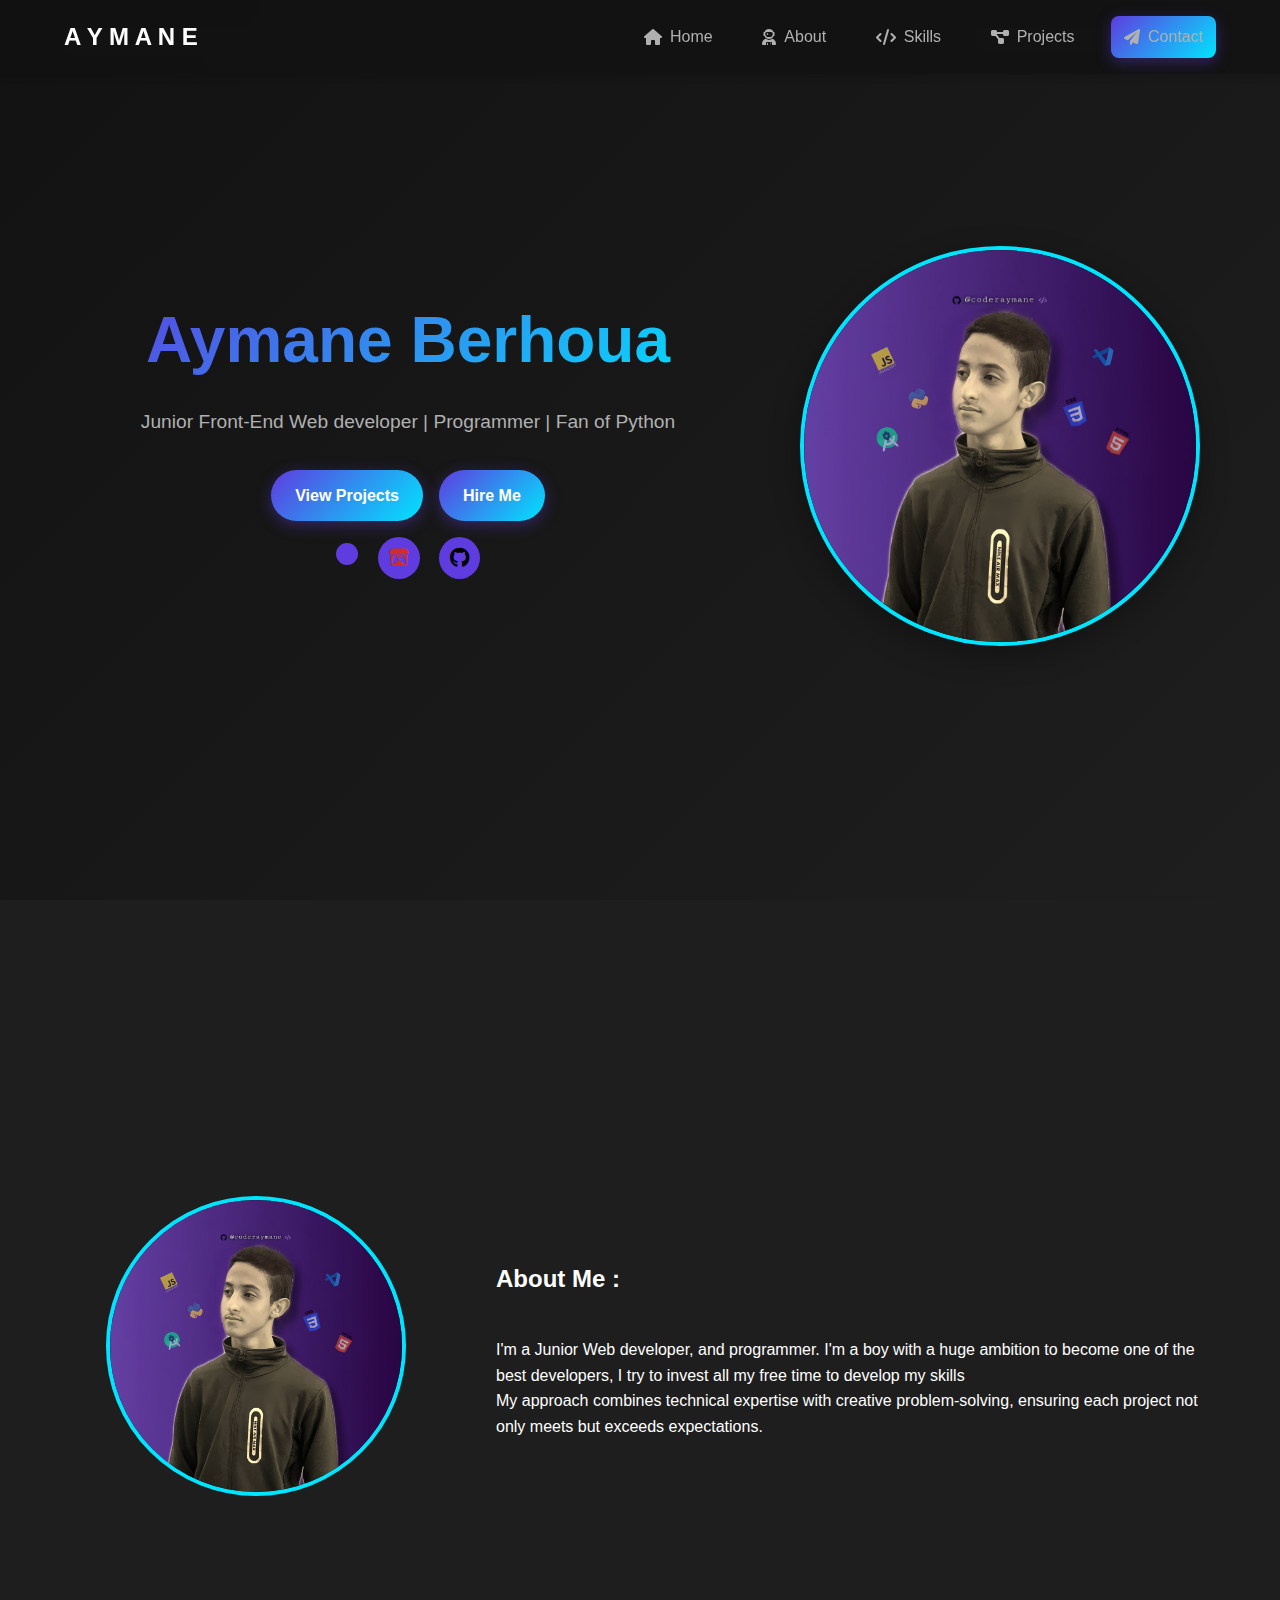
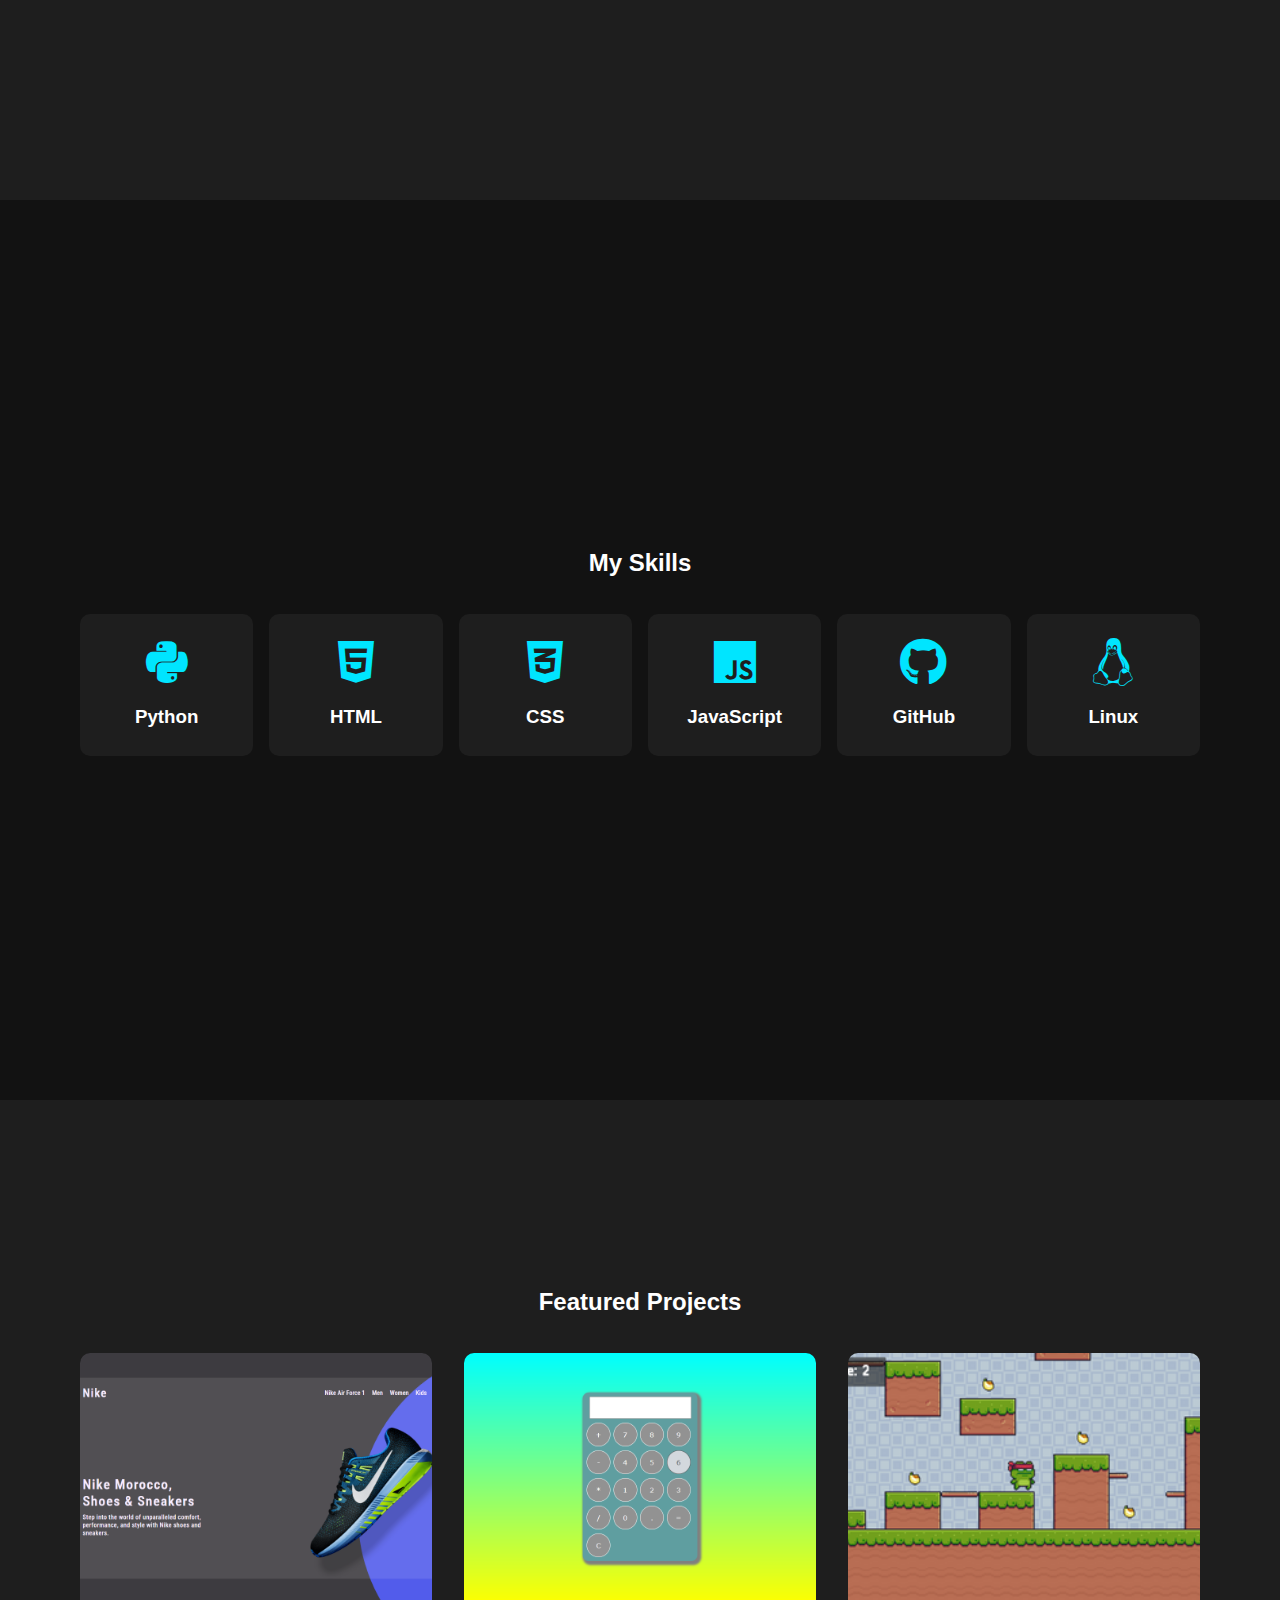
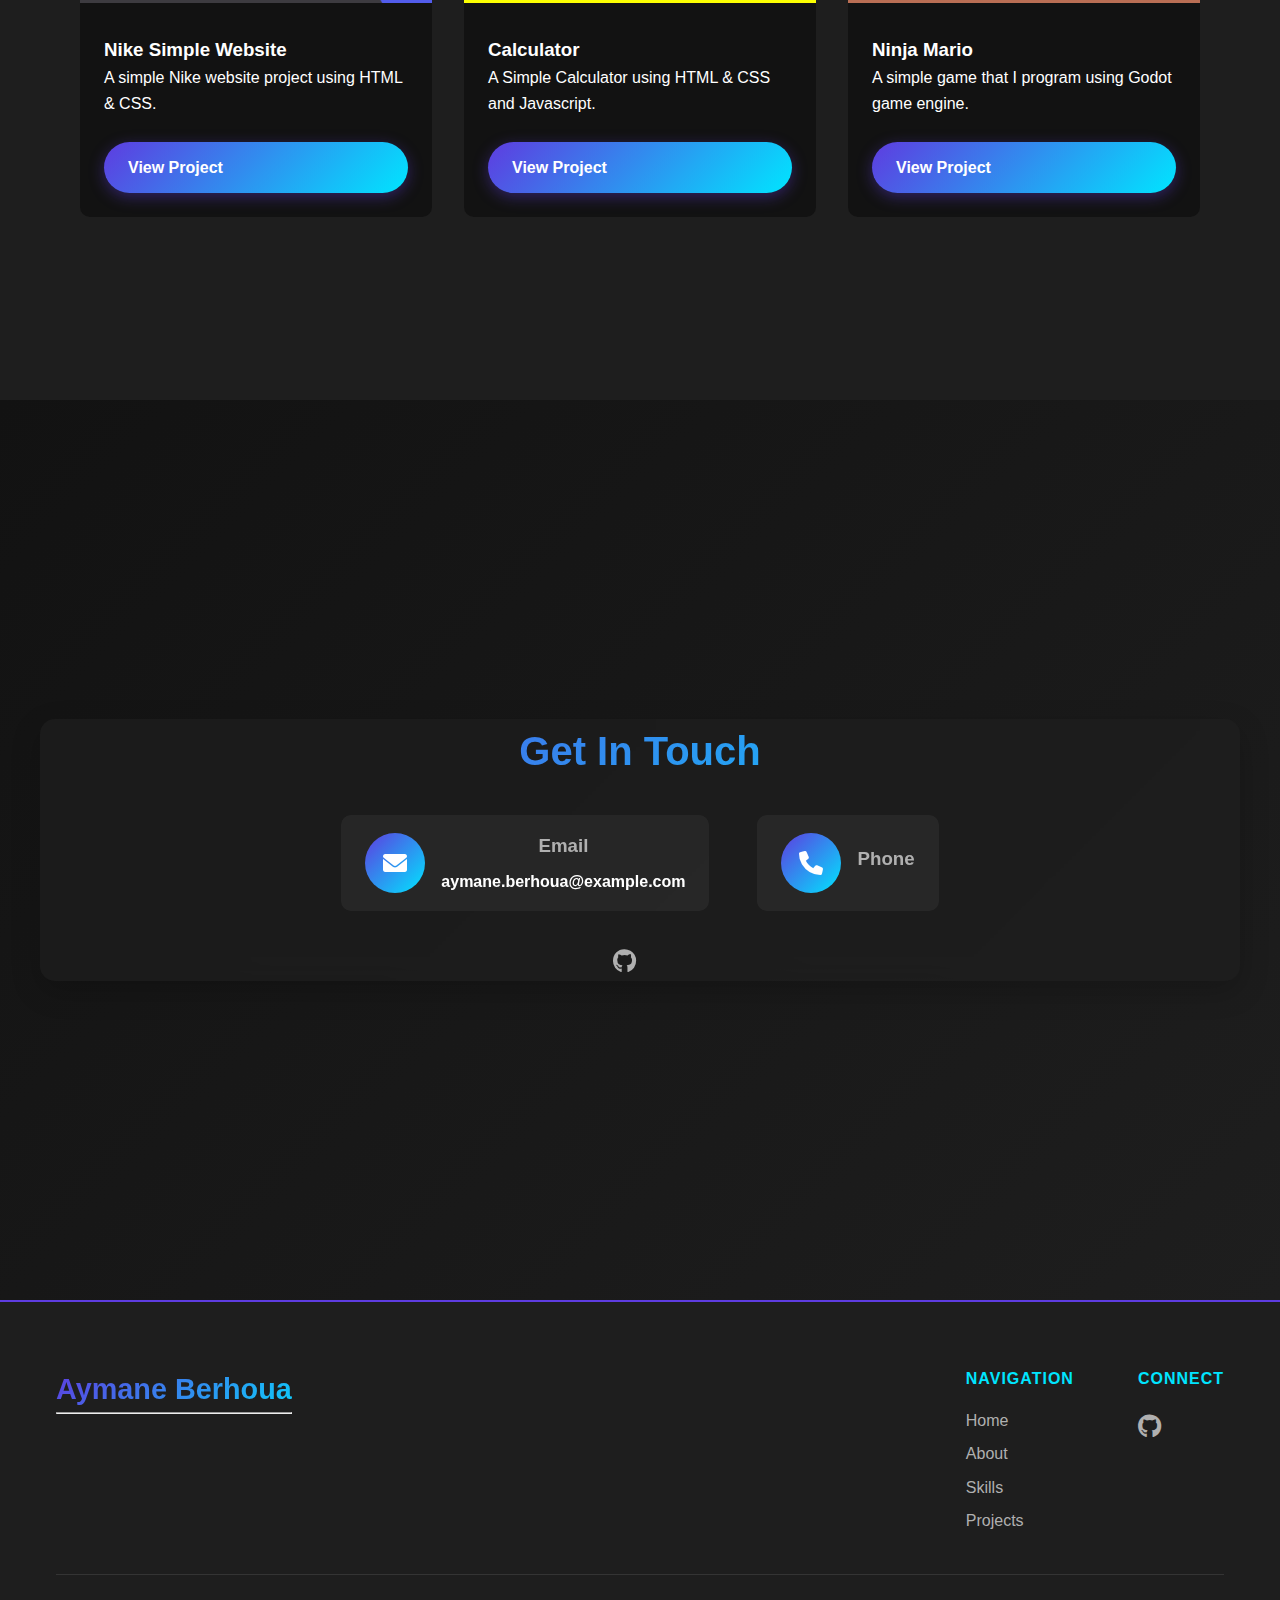
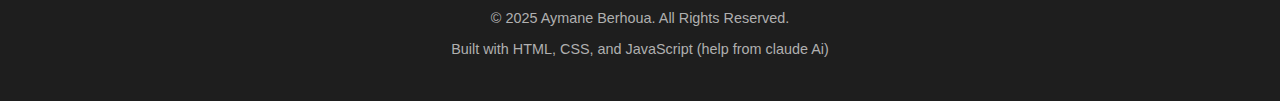
<file: index.html>
<!DOCTYPE html>
<html lang="en">
<head>
    <meta charset="UTF-8">
    <meta name="viewport" content="width=device-width, initial-scale=1.0">
    <title>Aymane Berhoua</title>
    <link rel="stylesheet" href="style.css">
    <link rel="icon" type="image/x-icon" href="images/favicon.png">
    <link rel="stylesheet" href="https://cdnjs.cloudflare.com/ajax/libs/font-awesome/6.5.1/css/all.min.css" integrity="sha512-DTOQO9RWCH3ppGqcWaEA1BIZOC6xxalwEsw9c2QQeAIftl+Vegovlnee1c9QX4TctnWMn13TZye+giMm8e2LwA==" crossorigin="anonymous" referrerpolicy="no-referrer" />
    <link href="https://cdnjs.cloudflare.com/ajax/libs/font-awesome/6.0.0-beta3/css/all.min.css" rel="stylesheet">
</head>
<body>
    <nav class="navbar">
        <a href="#" class="brand-link">A Y M A N E</a>
        
        <div class="menu-toggle">
            <span class="bar"></span>
            <span class="bar"></span>
            <span class="bar"></span>
        </div>

        <ul class="nav-links">
            <li><a href="#hero"><i class="fas fa-home"></i>Home</a></li>
            <li><a href="#about"><i class="fas fa-user-astronaut"></i>About</a></li>
            <li><a href="#skills"><i class="fas fa-code"></i>Skills</a></li>
            <li><a href="#projects"><i class="fas fa-project-diagram"></i>Projects</a></li>
            <li><a href="#contact" class="cta-button"><i class="fas fa-paper-plane"></i>Contact</a></li>
        </ul>
    </nav>

     <!-- Hero Section -->
     <section id="hero">
        <div class="container hero-content">
            <div class="hero-text-photo">
                <div class="hero-text">
                    <h1>Aymane Berhoua</h1>
                    <p>Junior Front-End Web developer | Programmer | Fan of Python</p>
                    <div class="hero-ctas">
                        <a href="#projects" class="cta-button">View Projects</a>
                        <a href="#contact" class="cta-button">Hire Me</a>
                    </div>
                    <div class="socials">
                        <a style="margin-left: 15px;" href="https://www.instagram.com//" target="_blank"><i class="fa-brands fa-square-instagram" style="color: #df9311;"></i></a>
                        <a href="https://algoranux.itch.io" target="_blank"><i class="fa-brands fa-itch-io" style="color: #cd2d2d;"></i></a>
                        <a href="https://github.com/algoranux" target="_blank"><i class="fa-brands fa-github" style="color: #000000;"></i></a>
                    </div>
                </div>
                <div class="hero-photo">
                    <img src="images/MyProfile.jpg" alt="Aymane">
                </div>
            </div>
        </div>
    </section>

    <!-- About Section -->
    <section id="about">
        <div class="container about-content">
            <div class="about-image">
                <img src="images/MyProfile.jpg" alt="Aymane">
            </div>
            <div class="about-text">
                <h2>About Me :<br><br></h2>
                <p>I'm a Junior Web developer, and programmer.
I'm a boy with a  huge ambition to become one of the best developers, I try to invest all my free time to develop my skills</p>
                <p>My approach combines technical expertise with creative problem-solving, ensuring each project not only meets but exceeds expectations.</p>
            </div>
        </div>
    </section>

    <!-- Skills Section -->
    <section id="skills">
        <div class="container">
            <h2 style="text-align: center;">My Skills</h2>
            <div class="skills-grid">
                <div class="skill-item">
                    <i class="fab fa-python"></i>
                    <h3>Python</h3>
                </div>
                <div class="skill-item">
                    <i class="fab fa-html5"></i>
                    <h3>HTML</h3>
                </div>
                <div class="skill-item">
                    <i class="fab fa-css3-alt"></i>
                    <h3>CSS</h3>
                </div>
                <div class="skill-item">
                    <i class="fab fa-js"></i>
                    <h3>JavaScript</h3>
                </div>
                <div class="skill-item">
                    <i class="fab fa-github"></i>
                    <h3>GitHub</h3>
                </div>
                <div class="skill-item">
                    <i class="fab fa-linux"></i>
                    <h3>Linux</h3>
                </div>
            </div>
        </div>
    </section>

    <!-- Projects Section -->
    <section id="projects">
        <div class="container">
            <h2 style="text-align: center;">Featured Projects</h2>
            <div class="projects-grid">
                <div class="project-card">
                    <img src="images/Nike.png" alt="Project 1" class="project-image">
                    <div class="project-info">
                        <h3>Nike Simple Website</h3>
                        <p>A simple Nike website project using HTML & CSS.<br><br></p>
                        <a href="https://algoranux.github.io/Nike-Morocco-Aymane-Digital/" class="cta-button">View Project</a>
                    </div>
                </div>
                <div class="project-card">
                    <img src="images/Calculator.png" alt="Project 2" class="project-image">
                    <div class="project-info">
                        <h3>Calculator</h3>
                        <p>A Simple Calculator using HTML & CSS and Javascript.<br><br></p>
                        <a href="https://algoranux.github.io/Aymane-Calculator/" class="cta-button">View Project</a>
                    </div>
                </div>
                <div class="project-card">
                    <img src="images/Ninja_Mario.png" alt="Project 3" class="project-image">
                    <div class="project-info">
                        <h3>Ninja Mario</h3>
                        <p>A simple game that I program using Godot game engine.<br><br></p>
                        <a href="https://itch.io/embed/2548817" class="cta-button">View Project</a>
                    </div>
                </div>
            </div>
        </div>
    </section>

    <!-- Contact Section -->
    <section id="contact">
        <div class="container contact-container">
            <h2>Get In Touch</h2>
            <div class="contact-info">
                <div class="contact-method">
                    <div class="contact-icon">
                        <i class="fas fa-envelope"></i>
                    </div>
                    <div class="contact-details">
                        <h3>Email</h3>
                        <a href="mailto:aymaneberhoua@example.com">aymane.berhoua@example.com</a>
                    </div>
                </div>
                <div class="contact-method">
                    <div class="contact-icon">
                        <i class="fas fa-phone"></i>
                    </div>
                    <div class="contact-details">
                        <h3>Phone</h3>
                        <a href="tel:+"></a>
                    </div>
                </div>
            </div>
            <div class="social-links">
                <a href="https://github.com/algoranux" class="social-icon"><i class="fab fa-github"></i></a>
                <a href="https://www.threads.net/@" class="social-icon"><i class="fab fa-threads"></i></a>
            </div>
        </div>
    </section>
    <footer class="site-footer">
        <div class="container">
            <div class="footer-content">
                <div class="footer-logo">
                    <h3>Aymane Berhoua <hr><br></h3>
                </div>
                <div class="footer-links">
                    <div class="footer-section">
                        <h4>Navigation</h4>
                        <ul>
                            <li><a href="#hero">Home</a></li>
                            <li><a href="#about">About</a></li>
                            <li><a href="#skills">Skills</a></li>
                            <li><a href="#projects">Projects</a></li>
                        </ul>
                    </div>
                    <div class="footer-section">
                        <h4>Connect</h4>
                        <div class="social-icons">
                            <a href="https://github.com/algoranux" class="social-icon"><i class="fab fa-github"></i></a>
                            <a href="https://www.threads.net/" class="social-icon"><i class="fab fa-threads"></i></a>
                        </div>
                    </div>
                </div>
            </div>
            <div class="footer-bottom">
                <p>&copy; 2025 Aymane Berhoua. All Rights Reserved.</p>
                <p>Built with HTML, CSS, and JavaScript (help from claude Ai)</p>
            </div>
        </div>
    </footer>
    <script src="script.js"></script>
</body>
<script>
document.addEventListener('contextmenu', event=> event.preventDefault()); 
document.onkeydown = function(e) { 
if(event.keyCode == 123) { 
return false; 
} 
if(e.ctrlKey && e.shiftKey && e.keyCode == 'I'.charCodeAt(0)){ 
return false; 
} 
if(e.ctrlKey && e.shiftKey && e.keyCode == 'J'.charCodeAt(0)){ 
return false; 
} 
if(e.ctrlKey && e.keyCode == 'U'.charCodeAt(0)){ 
return false; 
} 
} 
</script>
</html>
</file>
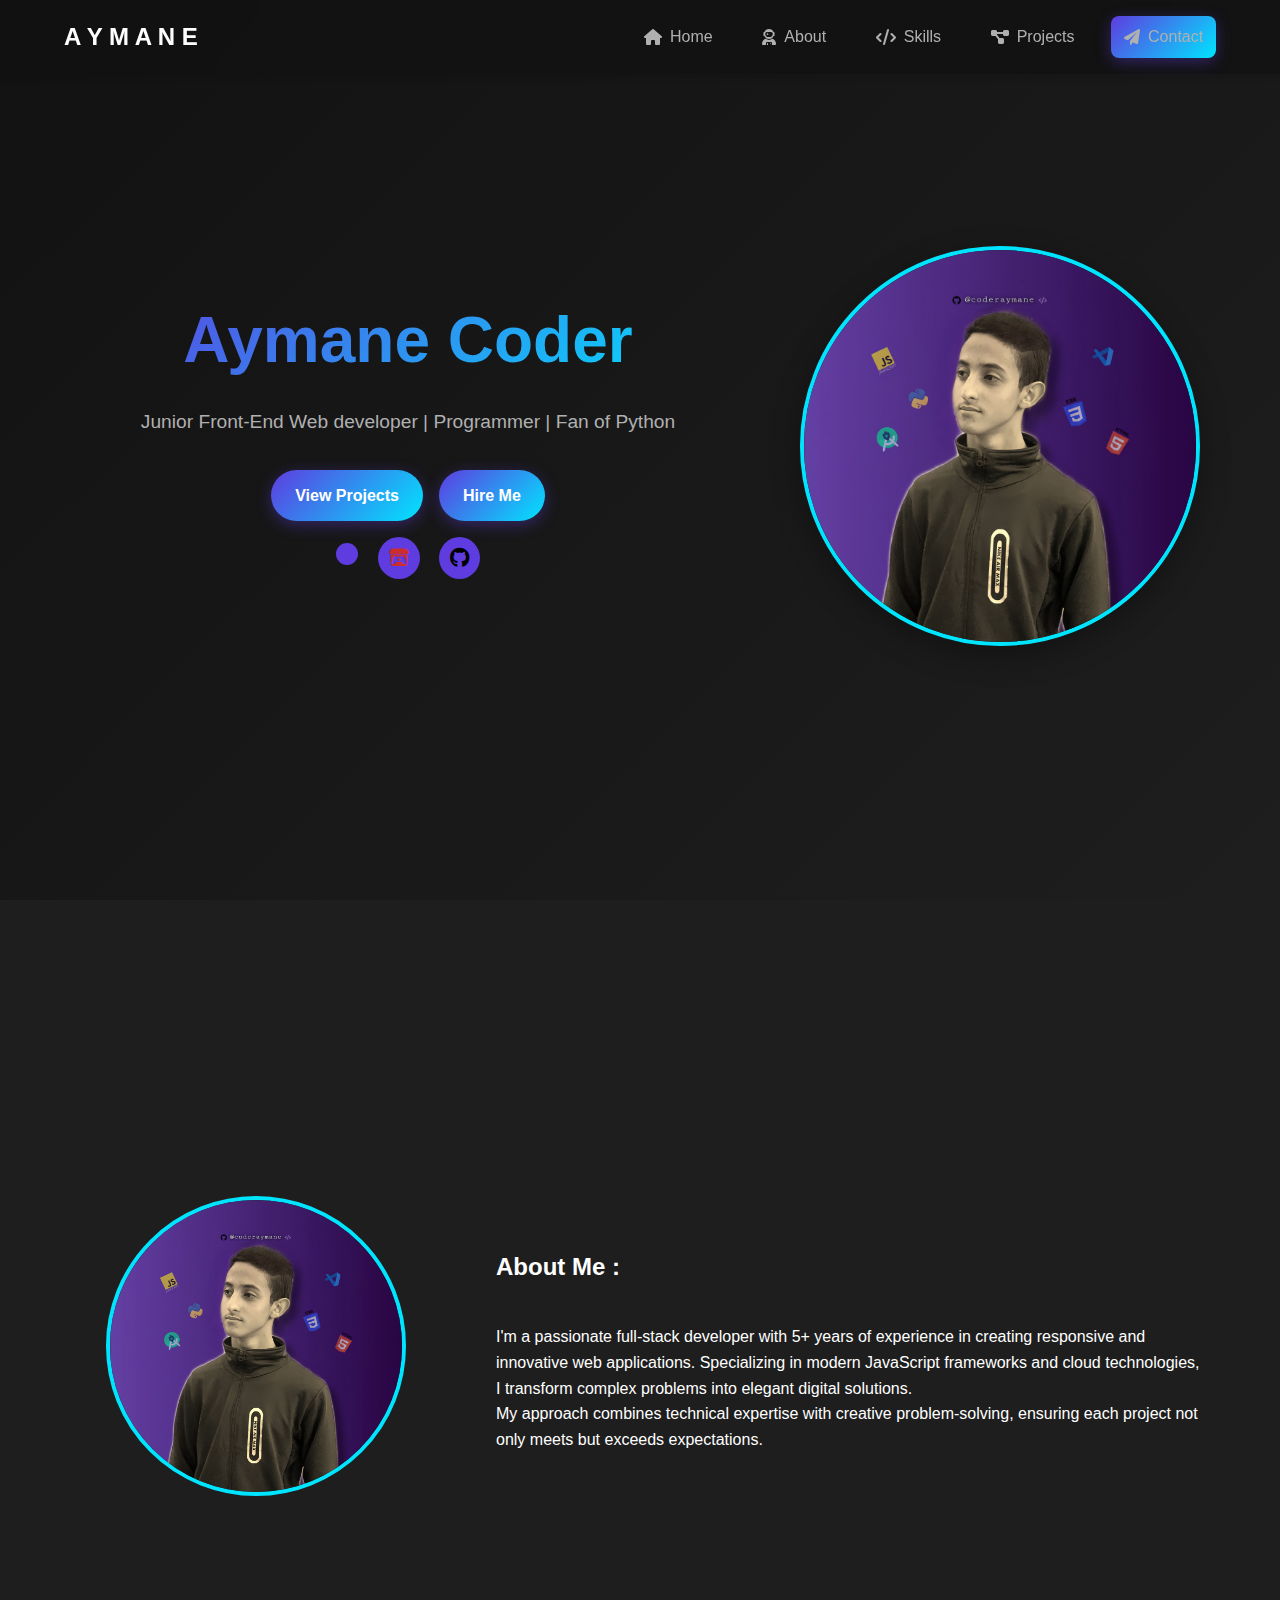
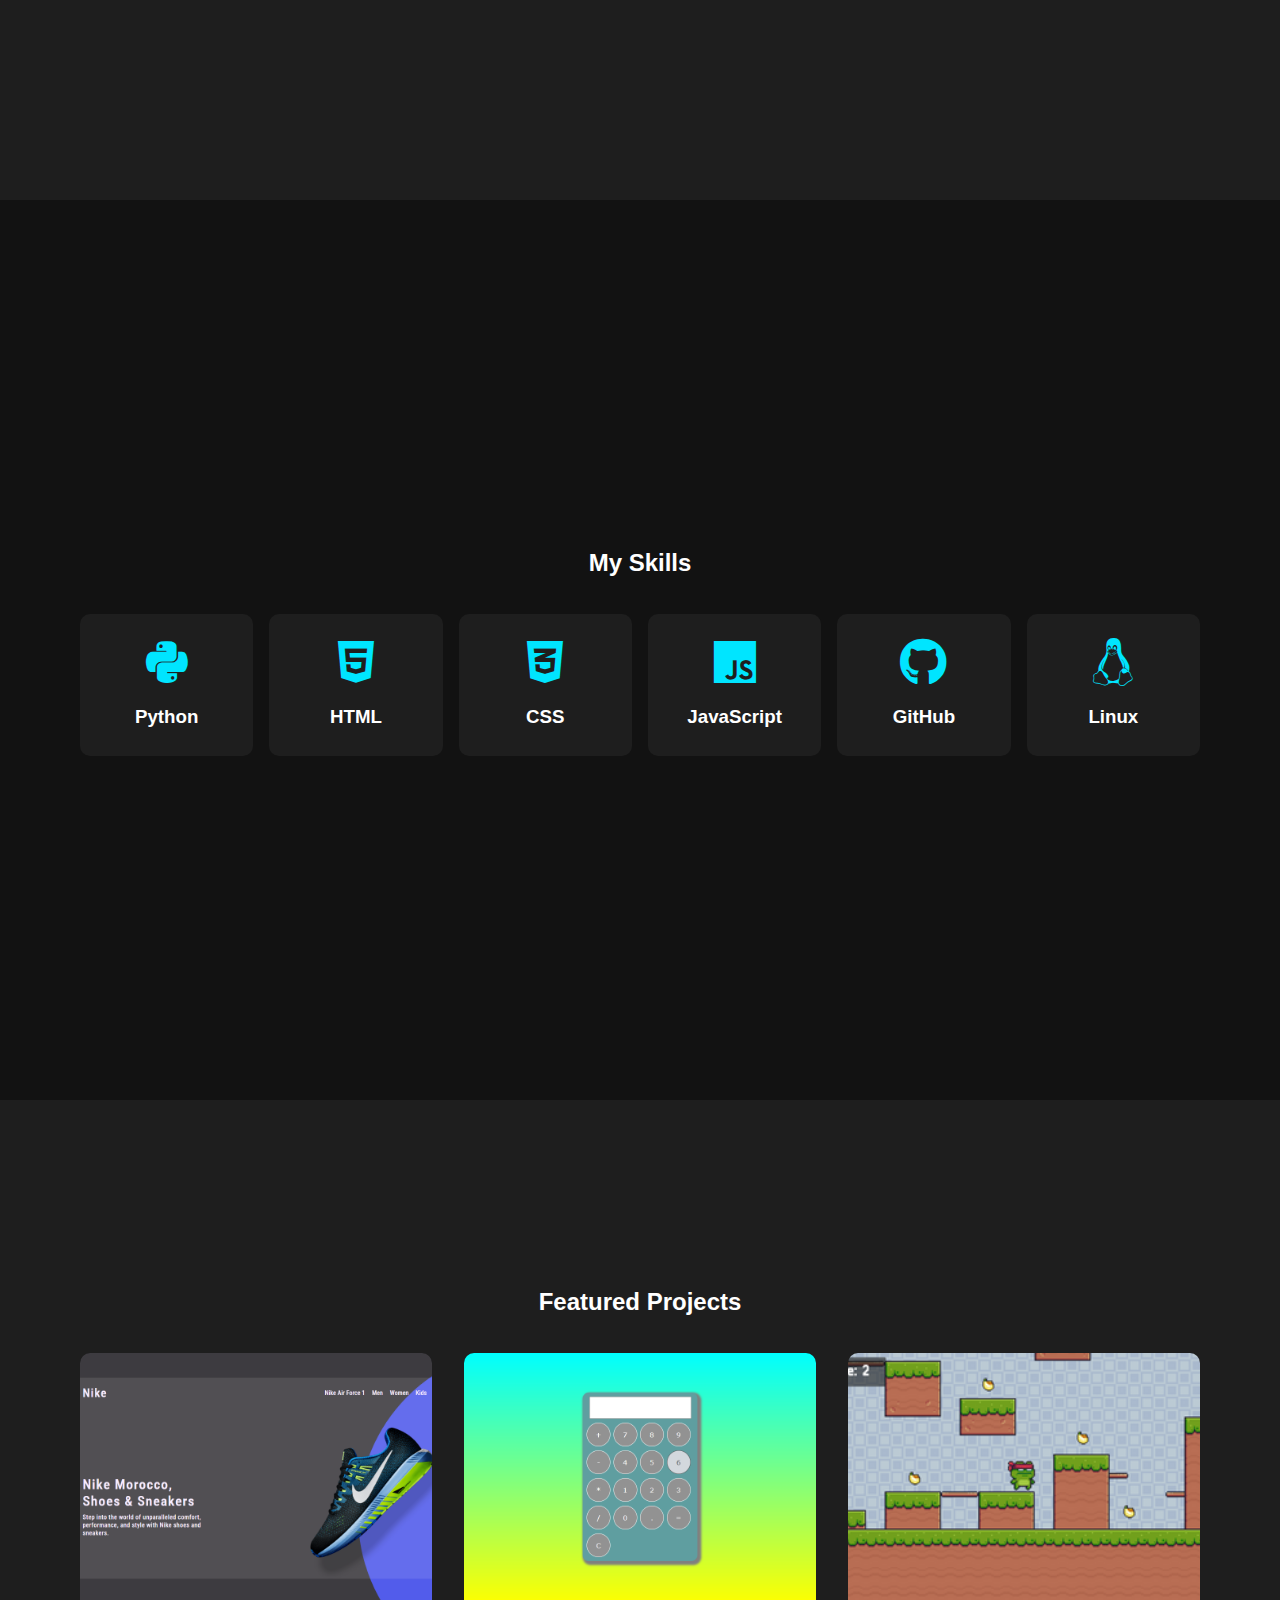
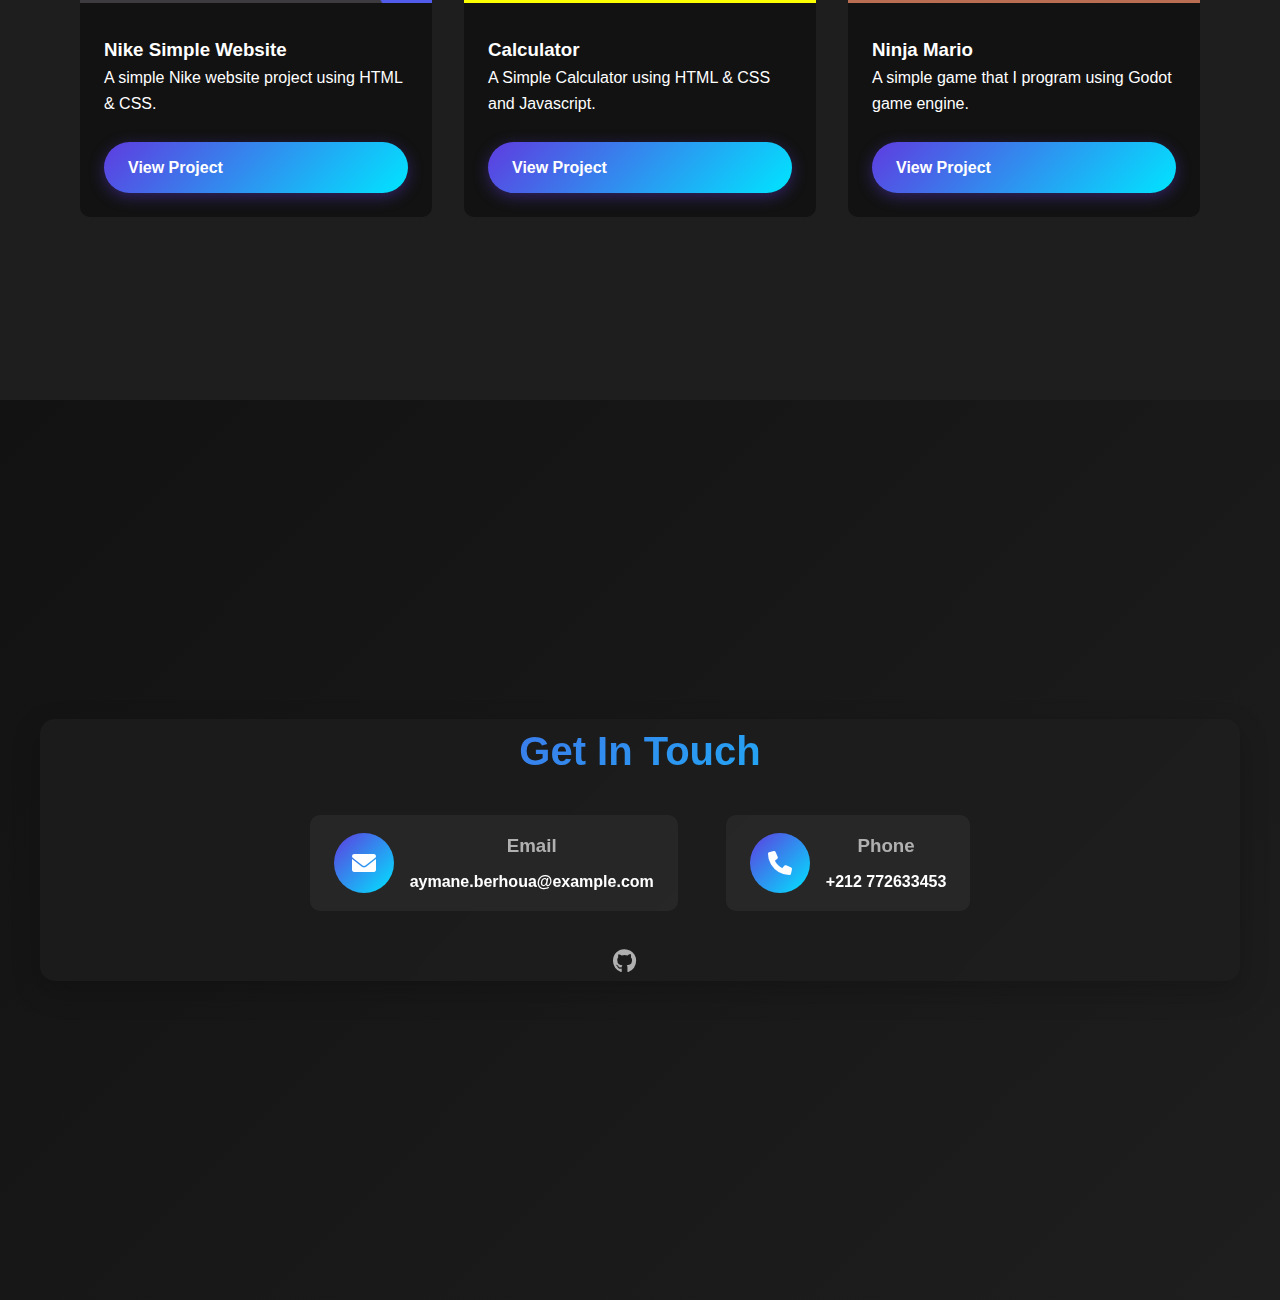
<file: Aymane Portfolio Website/Project 1/index.html>
<!DOCTYPE html>
<html lang="en">
<head>
    <meta charset="UTF-8">
    <meta name="viewport" content="width=device-width, initial-scale=1.0">
    <title>Aymane Coder</title>
    <link rel="stylesheet" href="style.css">
    <link rel="icon" type="image/x-icon" href="images/favicon.png">
    <link rel="stylesheet" href="https://cdnjs.cloudflare.com/ajax/libs/font-awesome/6.5.1/css/all.min.css" integrity="sha512-DTOQO9RWCH3ppGqcWaEA1BIZOC6xxalwEsw9c2QQeAIftl+Vegovlnee1c9QX4TctnWMn13TZye+giMm8e2LwA==" crossorigin="anonymous" referrerpolicy="no-referrer" />
    <link href="https://cdnjs.cloudflare.com/ajax/libs/font-awesome/6.0.0-beta3/css/all.min.css" rel="stylesheet">
</head>
<body>
    <nav class="navbar">
        <a href="#" class="brand-link">A Y M A N E</a>
        
        <div class="menu-toggle">
            <span class="bar"></span>
            <span class="bar"></span>
            <span class="bar"></span>
        </div>

        <ul class="nav-links">
            <li><a href="#hero"><i class="fas fa-home"></i>Home</a></li>
            <li><a href="#about"><i class="fas fa-user-astronaut"></i>About</a></li>
            <li><a href="#skills"><i class="fas fa-code"></i>Skills</a></li>
            <li><a href="#projects"><i class="fas fa-project-diagram"></i>Projects</a></li>
            <li><a href="#contact" class="cta-button"><i class="fas fa-paper-plane"></i>Contact</a></li>
        </ul>
    </nav>

     <!-- Hero Section -->
     <section id="hero">
        <div class="container hero-content">
            <div class="hero-text-photo">
                <div class="hero-text">
                    <h1>Aymane Coder</h1>
                    <p>Junior Front-End Web developer | Programmer | Fan of Python</p>
                    <div class="hero-ctas">
                        <a href="#projects" class="cta-button">View Projects</a>
                        <a href="#contact" class="cta-button">Hire Me</a>
                    </div>
                    <div class="socials">
                        <a style="margin-left: 15px;" href="https://www.instagram.com/aymane.coder/" target="_blank"><i class="fa-brands fa-square-instagram" style="color: #df9311;"></i></a>
                        <a href="https://aymanedevops.itch.io/" target="_blank"><i class="fa-brands fa-itch-io" style="color: #cd2d2d;"></i></a>
                        <a href="https://github.com/coderaymane" target="_blank"><i class="fa-brands fa-github" style="color: #000000;"></i></a>
                    </div>
                </div>
                <div class="hero-photo">
                    <img src="images/MyProfile.jpg" alt="Alex Morgan Developer Photo">
                </div>
            </div>
        </div>
    </section>

    <!-- About Section -->
    <section id="about">
        <div class="container about-content">
            <div class="about-image">
                <img src="images/MyProfile.jpg" alt="Alex Morgan">
            </div>
            <div class="about-text">
                <h2>About Me :<br><br></h2>
                <p>I'm a passionate full-stack developer with 5+ years of experience in creating responsive and innovative web applications. Specializing in modern JavaScript frameworks and cloud technologies, I transform complex problems into elegant digital solutions.</p>
                <p>My approach combines technical expertise with creative problem-solving, ensuring each project not only meets but exceeds expectations.</p>
            </div>
        </div>
    </section>

    <!-- Skills Section -->
    <section id="skills">
        <div class="container">
            <h2 style="text-align: center;">My Skills</h2>
            <div class="skills-grid">
                <div class="skill-item">
                    <i class="fab fa-python"></i>
                    <h3>Python</h3>
                </div>
                <div class="skill-item">
                    <i class="fab fa-html5"></i>
                    <h3>HTML</h3>
                </div>
                <div class="skill-item">
                    <i class="fab fa-css3-alt"></i>
                    <h3>CSS</h3>
                </div>
                <div class="skill-item">
                    <i class="fab fa-js"></i>
                    <h3>JavaScript</h3>
                </div>
                <div class="skill-item">
                    <i class="fab fa-github"></i>
                    <h3>GitHub</h3>
                </div>
                <div class="skill-item">
                    <i class="fab fa-linux"></i>
                    <h3>Linux</h3>
                </div>
            </div>
        </div>
    </section>

    <!-- Projects Section -->
    <section id="projects">
        <div class="container">
            <h2 style="text-align: center;">Featured Projects</h2>
            <div class="projects-grid">
                <div class="project-card">
                    <img src="images/Nike.png" alt="Project 1" class="project-image">
                    <div class="project-info">
                        <h3>Nike Simple Website</h3>
                        <p>A simple Nike website project using HTML & CSS.<br><br></p>
                        <a href="https://coderaymane.github.io/Nike-Morocco-Aymane-Digital/" class="cta-button">View Project</a>
                    </div>
                </div>
                <div class="project-card">
                    <img src="images/Calculator.png" alt="Project 2" class="project-image">
                    <div class="project-info">
                        <h3>Calculator</h3>
                        <p>A Simple Calculator using HTML & CSS and Javascript.<br><br></p>
                        <a href="https://coderaymane.github.io/Aymane-Calculator/" class="cta-button">View Project</a>
                    </div>
                </div>
                <div class="project-card">
                    <img src="images/Ninja_Mario.png" alt="Project 3" class="project-image">
                    <div class="project-info">
                        <h3>Ninja Mario</h3>
                        <p>A simple game that I program using Godot game engine.<br><br></p>
                        <a href="https://itch.io/embed/2548817" class="cta-button">View Project</a>
                    </div>
                </div>
            </div>
        </div>
    </section>

    <!-- Contact Section -->
    <section id="contact">
        <div class="container contact-container">
            <h2>Get In Touch</h2>
            <div class="contact-info">
                <div class="contact-method">
                    <div class="contact-icon">
                        <i class="fas fa-envelope"></i>
                    </div>
                    <div class="contact-details">
                        <h3>Email</h3>
                        <a href="mailto:aymane.berhoua@example.com">aymane.berhoua@example.com</a>
                    </div>
                </div>
                <div class="contact-method">
                    <div class="contact-icon">
                        <i class="fas fa-phone"></i>
                    </div>
                    <div class="contact-details">
                        <h3>Phone</h3>
                        <a href="tel:+212772633453">+212 772633453</a>
                    </div>
                </div>
            </div>
            <div class="social-links">
                <a href="https://github.com/coderaymane" class="social-icon"><i class="fab fa-github"></i></a>
                <a href="https://www.threads.net/@coderaymanx" class="social-icon"><i class="fab fa-threads"></i></a>
            </div>
        </div>
    </section>
    <script src="script.js"></script>
</body>
</html>
</file>
<file: style.css>
:root {
    --primary-color: #5e3ce0;
    --secondary-color: #00e5ff;
    --background-dark: #121212;
    --background-light: #1e1e1e;
    --text-primary: #ffffff;
    --text-secondary: #b0b0b0;
}

* {
    margin: 0;
    padding: 0;
    box-sizing: border-box;
    scrollbar-width: thin;
    scrollbar-color: var(--primary-color) transparent;
}

*::-webkit-scrollbar {
    width: 8px;
}

*::-webkit-scrollbar-track {
    background: transparent;
}

*::-webkit-scrollbar-thumb {
    background-color: var(--primary-color);
    border-radius: 20px;
}

body {
    font-family: 'Inter', -apple-system, BlinkMacSystemFont, 'Segoe UI', Roboto, Oxygen, Ubuntu, Cantarell, 'Open Sans', 'Helvetica Neue', sans-serif;
    line-height: 1.6;
    background-color: var(--background-dark);
    color: var(--text-primary);
}

html {
    scroll-behavior: smooth;
  }

.navbar {
    display: flex;
    justify-content: space-between;
    align-items: center;
    background-color: rgba(18, 18, 18, 0.8);
    backdrop-filter: blur(20px);
    color: var(--text-primary);
    padding: 1rem 4rem;
    position: fixed;
    width: 100%;
    top: 0;
    z-index: 1000;
    transition: all 0.3s ease;
    box-shadow: 0 4px 6px rgba(0,0,0,0.1);
}

.navbar.scrolled {
    padding: 0.5rem 4rem;
    background-color: rgba(18, 18, 18, 0.95);
}

:root {
    --primary-color: #5e3ce0;
    --secondary-color: #00e5ff;
    --background-dark: #121212;
    --background-light: #1e1e1e;
    --text-primary: #ffffff;
    --text-secondary: #b0b0b0;
}

* {
    margin: 0;
    padding: 0;
    box-sizing: border-box;
    scrollbar-width: thin;
    scrollbar-color: var(--primary-color) transparent;
}

*::-webkit-scrollbar {
    width: 8px;
}

*::-webkit-scrollbar-track {
    background: transparent;
}

*::-webkit-scrollbar-thumb {
    background-color: var(--primary-color);
    border-radius: 20px;
}

body {
    font-family: 'Inter', -apple-system, BlinkMacSystemFont, 'Segoe UI', Roboto, Oxygen, Ubuntu, Cantarell, 'Open Sans', 'Helvetica Neue', sans-serif;
    line-height: 1.6;
    background-color: var(--background-dark);
    color: var(--text-primary);
}

.navbar {
    display: flex;
    justify-content: space-between;
    align-items: center;
    background-color: rgba(18, 18, 18, 0.8);
    backdrop-filter: blur(20px);
    color: var(--text-primary);
    padding: 1rem 4rem;
    position: fixed;
    width: 100%;
    top: 0;
    z-index: 1000;
    transition: all 0.3s ease;
    box-shadow: 0 4px 6px rgba(0,0,0,0.1);
}

.navbar.scrolled {
    padding: 0.5rem 4rem;
    background-color: rgba(18, 18, 18, 0.95);
}

.brand-link {
    text-decoration: none;
    font-size: 1.5rem;
    font-weight: 700;
    color: var(--text-primary);
    transition: all 0.3s ease;
    position: relative;
}

.brand-link:hover {
    color: var(--secondary-color);
}

.brand-link::after {
    content: '';
    position: absolute;
    bottom: -5px;
    left: 50%;
    width: 0;
    height: 2px;
    background-color: var(--secondary-color);
    transition: all 0.3s ease;
}

.brand-link:hover::after {
    left: 0;
    width: 100%;
}

.brand-name {
    font-size: 1.5rem;
    font-weight: 700;
    color: var(--text-primary);
}

.nav-links {
    display: flex;
    list-style: none;
    align-items: center;
    gap: 1.5rem;
}

.nav-links li {
    position: relative;
}

.nav-links a {
    text-decoration: none;
    color: var(--text-secondary);
    font-weight: 500;
    display: flex;
    align-items: center;
    gap: 8px;
    transition: all 0.3s ease;
    position: relative;
    padding: 0.5rem 0.8rem;
    border-radius: 8px;
}

.nav-links a i {
    font-size: 1rem;
    transition: transform 0.3s ease;
}

.nav-links a:hover {
    color: var(--text-primary);
    background-color: var(--background-light);
}

.nav-links a:hover i {
    transform: translateY(-3px);
    color: var(--secondary-color);
}

.nav-links a::after {
    content: '';
    position: absolute;
    bottom: -5px;
    left: 50%;
    width: 0;
    height: 2px;
    background-color: var(--secondary-color);
    transition: all 0.3s ease;
}

.nav-links a:hover::after {
    left: 0;
    width: 100%;
}

.cta-button {
    background: linear-gradient(135deg, var(--primary-color), var(--secondary-color));
    color: white;
    padding: 0.8rem 1.5rem;
    border-radius: 50px;
    text-decoration: none;
    font-weight: 600;
    display: flex;
    align-items: center;
    gap: 10px;
    transition: all 0.4s ease;
    box-shadow: 0 4px 15px rgba(94, 60, 224, 0.4);
}

.cta-button:hover {
    transform: translateY(-5px) rotate(2deg);
    box-shadow: 0 6px 20px rgba(0, 229, 255, 0.5);
}

.menu-toggle {
    display: none;
    flex-direction: column;
    cursor: pointer;
    transition: all 0.3s ease;
}

.bar {
    width: 25px;
    height: 3px;
    background-color: var(--text-primary);
    margin: 3px 0;
    transition: 0.4s;
    border-radius: 2px;
}

.menu-toggle.active .bar:nth-child(1) {
    transform: rotate(-45deg) translate(-5px, 6px);
}

.menu-toggle.active .bar:nth-child(2) {
    opacity: 0;
}

.menu-toggle.active .bar:nth-child(3) {
    transform: rotate(45deg) translate(-5px, -6px);
}

 /* Sections Common Styles */
 section {
    min-height: 100vh;
    display: flex;
    align-items: center;
    padding: 4rem;
    position: relative;
}

.container {
    max-width: 1200px;
    margin: 0 auto;
    width: 100%;
}

/* Hero Section */
#hero {
    background: linear-gradient(135deg, var(--background-dark), var(--background-light));
    justify-content: center;
    text-align: center;
    display: flex;
    align-items: center;
}

.hero-content {
    max-width: 1200px;
}

.hero-text-photo {
    display: flex;
    align-items: center;
    gap: 4rem;
}

.hero-text {
    flex: 2;
}

.hero-photo {
    flex: 1;
    text-align: center;
}

.hero-photo img:hover {
    box-shadow: 0 6px 20px rgba(0, 229, 255, 0.5);
    transition: 0.3s;
    transform: translateY(-5px) rotate(2deg);
}

.hero-photo img {
    width: 400px;
    height: 400px;
    border-radius: 50%;
    object-fit: cover;
    border: 4px solid var(--secondary-color);
    box-shadow: 0 10px 30px rgba(0,0,0,0.3);
    transition: 0.3s;
}

.hero-content h1 {
    font-size: 4rem;
    margin-bottom: 1rem;
    background: linear-gradient(135deg, var(--primary-color), var(--secondary-color));
    -webkit-background-clip: text;
    -webkit-text-fill-color: transparent;
}

.hero-content p {
    color: var(--text-secondary);
    font-size: 1.2rem;
    margin-bottom: 2rem;
}

.hero-ctas {
    display: flex;
    justify-content: center;
    gap: 1rem;
}

/* About Section */
#about {
    background-color: var(--background-light);
}
  
.about-content {
    display: flex;
    align-items: center;
    gap: 4rem;
}

.about-image {
    flex: 1;
    text-align: center;
}

.about-image img {
    width: 300px;
    height: 300px;
    border-radius: 50%;
    object-fit: cover;
    border: 4px solid var(--secondary-color);
    transition: 0.3s;
}

.about-image img:hover {
    box-shadow: 0 6px 20px rgba(0, 229, 255, 0.5);
    transition: 0.3s;
    transform: translateY(-5px) rotate(2deg);
}

.about-text {
    flex: 2;
}

.socials {
    margin: 1rem 0 2rem;
}

.socials a i {
    font-size: 20px;
    padding: 11px;
    background-color: var(--primary-color);
    border-radius: 100%;
    margin-right: 15px;
    transition: all 0.4s ease;
}

.socials a i:hover {
    transform: scale(0.85);
    background-color: var(--secondary-color);
}

/* Skills Section */
#skills {
    background-color: var(--background-dark);
}

.skills-grid {
    display: grid;
    grid-template-columns: repeat(auto-fit, minmax(150px, 1fr));
    gap: 1rem;
    margin-top: 2rem;
}

.skill-item {
    background-color: var(--background-light);
    padding: 1.5rem;
    text-align: center;
    border-radius: 10px;
    transition: transform 0.3s ease;
}

.skill-item:hover {
    transform: scale(1.05);
}

.skill-item i {
    font-size: 3rem;
    margin-bottom: 1rem;
    color: var(--secondary-color);
}

/* Projects Section */
#projects {
    background-color: var(--background-light);
}

.projects-grid {
    display: grid;
    grid-template-columns: repeat(auto-fit, minmax(300px, 1fr));
    gap: 2rem;
    margin-top: 2rem;
}

.project-card {
    background-color: var(--background-dark);
    border-radius: 10px;
    overflow: hidden;
    transition: transform 0.3s ease;
}

.project-card:hover {
    transform: translateY(-10px);
}

.project-image {
    width: 100%;
    height: 250px;
    object-fit: cover;
}

.project-info {
    padding: 1.5rem;
}

/* Contact Section */
/* Contact Section Styling */
#contact {
    background: linear-gradient(135deg, var(--background-dark), var(--background-light));
    display: flex;
    align-items: center;
    justify-content: center;
    text-align: center;
    padding: 4rem 2rem;
}

.contact-container {
    max-width: 800px;
    background-color: rgba(30, 30, 30, 0.7);
    border-radius: 15px;
    padding: 3rem;
    backdrop-filter: blur(10px);
    box-shadow: 0 10px 30px rgba(0,0,0,0.2);
}

.contact-container h2 {
    margin-bottom: 2rem;
    font-size: 2.5rem;
    background: linear-gradient(135deg, var(--primary-color), var(--secondary-color));
    -webkit-background-clip: text;
    -webkit-text-fill-color: transparent;
}

.contact-info {
    display: flex;
    justify-content: center;
    gap: 3rem;
    margin-bottom: 2rem;
}

.contact-method {
    display: flex;
    align-items: center;
    gap: 1rem;
    background-color: rgba(255,255,255,0.05);
    padding: 1rem 1.5rem;
    border-radius: 10px;
    transition: transform 0.3s ease;
}

.contact-method:hover {
    transform: translateY(-5px);
    background-color: rgba(255,255,255,0.1);
}

.contact-icon {
    background: linear-gradient(135deg, var(--primary-color), var(--secondary-color));
    width: 60px;
    height: 60px;
    display: flex;
    align-items: center;
    justify-content: center;
    border-radius: 50%;
    color: white;
    font-size: 1.5rem;
}

.contact-details h3 {
    color: var(--text-secondary);
    margin-bottom: 0.5rem;
}

.contact-details a {
    color: var(--text-primary);
    text-decoration: none;
    font-weight: 600;
    transition: color 0.3s ease;
}

.contact-details a:hover {
    color: var(--secondary-color);
}

.social-links {
    display: flex;
    justify-content: center;
    gap: 2rem;
    margin-top: 2rem;
}

.social-icon {
    color: var(--text-primary);
    font-size: 2rem;
    transition: all 0.3s ease;
    text-decoration: none;
}

.social-icon:hover {
    color: var(--secondary-color);
    transform: scale(1.2);
}

/* Footer Styles */
.site-footer {
    background-color: var(--background-light);
    color: var(--text-primary);
    padding: 4rem 0 2rem;
    border-top: 2px solid var(--primary-color);
}

.footer-content {
    display: flex;
    justify-content: space-between;
    align-items: flex-start;
    margin-bottom: 2rem;
}

.footer-logo h3 {
    font-size: 1.8rem;
    margin-bottom: 0.5rem;
    background: linear-gradient(135deg, var(--primary-color), var(--secondary-color));
    -webkit-background-clip: text;
    -webkit-text-fill-color: transparent;
}

.footer-logo p {
    color: var(--text-secondary);
}

.footer-links {
    display: flex;
    gap: 4rem;
}

.footer-section h4 {
    margin-bottom: 1rem;
    color: var(--secondary-color);
    text-transform: uppercase;
    letter-spacing: 1px;
}

.footer-section ul {
    list-style: none;
    padding: 0;
}

.footer-section ul li {
    margin-bottom: 0.5rem;
}

.footer-section ul li a,
.footer-section a {
    color: var(--text-secondary);
    text-decoration: none;
    transition: color 0.3s ease;
}

.footer-section ul li a:hover,
.footer-section a:hover {
    color: var(--text-primary);
}

.social-icons {
    display: flex;
    gap: 1rem;
}

.social-icon {
    color: var(--text-secondary);
    font-size: 1.5rem;
    transition: transform 0.3s ease, color 0.3s ease;
}

.social-icon:hover {
    color: var(--secondary-color);
    transform: scale(1.2);
}

.footer-bottom {
    text-align: center;
    padding-top: 2rem;
    border-top: 1px solid rgba(255,255,255,0.1);
    color: var(--text-secondary);
}

.footer-bottom p {
    margin-bottom: 0.5rem;
    font-size: 0.9rem;
}

/* Responsive Adjustments */
@media (max-width: 768px) {
    .footer-content {
        flex-direction: column;
        text-align: center;
        align-items: center;

    }

    .site-footer {
        flex-direction: column;
        text-align: center;
    }

    .footer-links {
        flex-direction: column;
        gap: 2rem;
        align-items: center;
    }

    .social-icons {
        justify-content: center;
    }
}

/* Responsive Adjustments */
@media (max-width: 768px) {
    .contact-info {
        flex-direction: column;
        gap: 1.5rem;
    }
}

/* Responsive Adjustments */

@media screen and (max-width: 1024px) {
    .navbar {
        padding: 1rem 2rem;
    }
}

@media screen and (max-width: 768px) {
    .navbar {
        padding: 1rem;
        flex-wrap: wrap;
    }

    .brand-link {
        width: 100%;
        text-align: center;
        margin-bottom: 1rem;
    }

    .menu-toggle {
        display: flex;
        position: absolute;
        right: 1rem;
        top: 1rem;
    }

    .nav-links {
        display: none;
        flex-direction: column;
        width: 100%;
        position: fixed;
        top: 0;
        left: 0;
        height: 100vh;
        background-color: var(--background-dark);
        padding: 4rem 2rem;
        justify-content: center;
        gap: 2rem;
        animation: slideIn 0.4s ease;
        overflow-y: auto;
    }

    .nav-links.active {
        display: flex;
    }

    .nav-links li {
        width: 100%;
        text-align: center;
    }

    .nav-links a {
        justify-content: center;
        font-size: 1.2rem;
        padding: 1rem;
    }
}

/* Responsive Sections */
section {
    min-height: 100vh;
    display: flex;
    align-items: center;
    padding: 4rem;
    position: relative;
}

@media screen and (max-width: 768px) {
    section {
        padding: 2rem 1rem;
        min-height: auto;
        flex-direction: column;
    }
}

/* Hero Section Responsiveness */
.hero-text-photo {
    display: flex;
    align-items: center;
    gap: 4rem;
    width: 100%;
}

@media screen and (max-width: 768px) {
    .hero-text-photo {
        flex-direction: column;
        text-align: center;
        gap: 2rem;
    }

    .hero-text {
        order: 2;
    }

    .hero-photo {
        order: 1;
    }

    .hero-content h1 {
        font-size: 2.5rem;
    }

    .hero-content p {
        font-size: 1rem;
    }

    .hero-ctas {
        flex-direction: column;
        align-items: center;
    }

    .hero-photo img {
        width: 250px;
        height: 250px;
    }
}

/* About Section Responsiveness */
.about-content {
    display: flex;
    align-items: center;
    gap: 4rem;
}

@media screen and (max-width: 768px) {
    .about-content {
        flex-direction: column;
        text-align: center;
        gap: 2rem;
    }

    .about-image img {
        width: 250px;
        height: 250px;
    }
}

/* Skills Section Responsiveness */
.skills-grid {
    display: grid;
    grid-template-columns: repeat(auto-fit, minmax(120px, 1fr));
    gap: 1rem;
}

@media screen and (max-width: 480px) {
    .skills-grid {
        grid-template-columns: repeat(2, 1fr);
    }
}

/* Projects Section Responsiveness */
.projects-grid {
    display: grid;
    grid-template-columns: repeat(auto-fit, minmax(250px, 1fr));
    gap: 2rem;
}

@media screen and (max-width: 768px) {
    .projects-grid {
        grid-template-columns: 1fr;
    }
}

/* Contact Form Responsiveness */
.contact-form {
    max-width: 500px;
    width: 100%;
    margin: 0 auto;
}

.form-group {
    margin-bottom: 1rem;
}

.form-group input,
.form-group textarea {
    width: 100%;
    padding: 1rem;
    background-color: rgba(255,255,255,0.1);
    border: none;
    border-radius: 5px;
    color: var(--text-primary);
}

@media screen and (max-width: 480px) {
    .hero-ctas,
    .contact-form {
        width: 100%;
    }

    .cta-button {
        width: 100%;
        text-align: center;
        justify-content: center;
    }
}

/* Utility Responsive Classes */
.container {
    width: 100%;
    max-width: 1200px;
    margin: 0 auto;
    padding: 0 1rem;
}

/* Responsive Typography */
html {
    font-size: 16px;
}

@media screen and (max-width: 1024px) {
    html {
        font-size: 15px;
    }
}

@media screen and (max-width: 768px) {
    html {
        font-size: 14px;
    }
}

@media screen and (max-width: 480px) {
    html {
        font-size: 12px;
    }
}

/* Animations for Mobile Menu */
@keyframes slideIn {
    from { 
        opacity: 0;
        transform: translateX(100%);
    }
    to { 
        opacity: 1;
        transform: translateX(0);
    }
}

@media (max-width: 768px) {
    section {
        padding: 5rem;
    }

    .about-content {
        flex-direction: column;
        text-align: center;
    }

    .hero-content h1 {
        font-size: 2.5rem;
    }

    .hero-text-photo {
        flex-direction: column;
        text-align: center;
    }

    .hero-photo img {
        width: 250px;
        height: 250px;
        margin-top: 2rem;
    }

    .about-content {
        flex-direction: column;
        text-align: center;
    }

    .about-image {
        display: none; /* Hide the image on small screens */
    }

    .about-text {
        flex: 1; /* Take full width when image is hidden */
        max-width: 100%;
    }
}

@media screen and (max-width: 1024px) {
    .navbar {
        padding: 1rem 2rem;
    }
}

@media screen and (max-width: 768px) {
    .nav-links {
        display: none;
        flex-direction: column;
        width: 100%;
        position: fixed;
        top: 0;
        left: 0;
        height: 100vh;
        background-color: var(--background-dark);
        padding: 4rem 2rem;
        justify-content: center;
        gap: 2rem;
        animation: slideIn 0.4s ease;
        overflow-y: auto;
    }

    .nav-links.active {
        display: flex;
    }

    .nav-links li {
        width: 100%;
        text-align: center;
    }

    .nav-links a {
        justify-content: center;
        font-size: 1.2rem;
        padding: 1rem;
    }

    .menu-toggle {
        display: flex;
        z-index: 1001;
    }

    @keyframes slideIn {
        from { 
            opacity: 0;
            transform: translateX(100%);
        }
        to { 
            opacity: 1;
            transform: translateX(0);
        }
    }
}
</file>
<file: Aymane Portfolio Website/Project 1/style.css>
:root {
    --primary-color: #5e3ce0;
    --secondary-color: #00e5ff;
    --background-dark: #121212;
    --background-light: #1e1e1e;
    --text-primary: #ffffff;
    --text-secondary: #b0b0b0;
}

* {
    margin: 0;
    padding: 0;
    box-sizing: border-box;
    scrollbar-width: thin;
    scrollbar-color: var(--primary-color) transparent;
}

*::-webkit-scrollbar {
    width: 8px;
}

*::-webkit-scrollbar-track {
    background: transparent;
}

*::-webkit-scrollbar-thumb {
    background-color: var(--primary-color);
    border-radius: 20px;
}

body {
    font-family: 'Inter', -apple-system, BlinkMacSystemFont, 'Segoe UI', Roboto, Oxygen, Ubuntu, Cantarell, 'Open Sans', 'Helvetica Neue', sans-serif;
    line-height: 1.6;
    background-color: var(--background-dark);
    color: var(--text-primary);
}

html {
    scroll-behavior: smooth;
  }

.navbar {
    display: flex;
    justify-content: space-between;
    align-items: center;
    background-color: rgba(18, 18, 18, 0.8);
    backdrop-filter: blur(20px);
    color: var(--text-primary);
    padding: 1rem 4rem;
    position: fixed;
    width: 100%;
    top: 0;
    z-index: 1000;
    transition: all 0.3s ease;
    box-shadow: 0 4px 6px rgba(0,0,0,0.1);
}

.navbar.scrolled {
    padding: 0.5rem 4rem;
    background-color: rgba(18, 18, 18, 0.95);
}

:root {
    --primary-color: #5e3ce0;
    --secondary-color: #00e5ff;
    --background-dark: #121212;
    --background-light: #1e1e1e;
    --text-primary: #ffffff;
    --text-secondary: #b0b0b0;
}

* {
    margin: 0;
    padding: 0;
    box-sizing: border-box;
    scrollbar-width: thin;
    scrollbar-color: var(--primary-color) transparent;
}

*::-webkit-scrollbar {
    width: 8px;
}

*::-webkit-scrollbar-track {
    background: transparent;
}

*::-webkit-scrollbar-thumb {
    background-color: var(--primary-color);
    border-radius: 20px;
}

body {
    font-family: 'Inter', -apple-system, BlinkMacSystemFont, 'Segoe UI', Roboto, Oxygen, Ubuntu, Cantarell, 'Open Sans', 'Helvetica Neue', sans-serif;
    line-height: 1.6;
    background-color: var(--background-dark);
    color: var(--text-primary);
}

.navbar {
    display: flex;
    justify-content: space-between;
    align-items: center;
    background-color: rgba(18, 18, 18, 0.8);
    backdrop-filter: blur(20px);
    color: var(--text-primary);
    padding: 1rem 4rem;
    position: fixed;
    width: 100%;
    top: 0;
    z-index: 1000;
    transition: all 0.3s ease;
    box-shadow: 0 4px 6px rgba(0,0,0,0.1);
}

.navbar.scrolled {
    padding: 0.5rem 4rem;
    background-color: rgba(18, 18, 18, 0.95);
}

.brand-link {
    text-decoration: none;
    font-size: 1.5rem;
    font-weight: 700;
    color: var(--text-primary);
    transition: all 0.3s ease;
    position: relative;
}

.brand-link:hover {
    color: var(--secondary-color);
}

.brand-link::after {
    content: '';
    position: absolute;
    bottom: -5px;
    left: 50%;
    width: 0;
    height: 2px;
    background-color: var(--secondary-color);
    transition: all 0.3s ease;
}

.brand-link:hover::after {
    left: 0;
    width: 100%;
}

.brand-name {
    font-size: 1.5rem;
    font-weight: 700;
    color: var(--text-primary);
}

.nav-links {
    display: flex;
    list-style: none;
    align-items: center;
    gap: 1.5rem;
}

.nav-links li {
    position: relative;
}

.nav-links a {
    text-decoration: none;
    color: var(--text-secondary);
    font-weight: 500;
    display: flex;
    align-items: center;
    gap: 8px;
    transition: all 0.3s ease;
    position: relative;
    padding: 0.5rem 0.8rem;
    border-radius: 8px;
}

.nav-links a i {
    font-size: 1rem;
    transition: transform 0.3s ease;
}

.nav-links a:hover {
    color: var(--text-primary);
    background-color: var(--background-light);
}

.nav-links a:hover i {
    transform: translateY(-3px);
    color: var(--secondary-color);
}

.nav-links a::after {
    content: '';
    position: absolute;
    bottom: -5px;
    left: 50%;
    width: 0;
    height: 2px;
    background-color: var(--secondary-color);
    transition: all 0.3s ease;
}

.nav-links a:hover::after {
    left: 0;
    width: 100%;
}

.cta-button {
    background: linear-gradient(135deg, var(--primary-color), var(--secondary-color));
    color: white;
    padding: 0.8rem 1.5rem;
    border-radius: 50px;
    text-decoration: none;
    font-weight: 600;
    display: flex;
    align-items: center;
    gap: 10px;
    transition: all 0.4s ease;
    box-shadow: 0 4px 15px rgba(94, 60, 224, 0.4);
}

.cta-button:hover {
    transform: translateY(-5px) rotate(2deg);
    box-shadow: 0 6px 20px rgba(0, 229, 255, 0.5);
}

.menu-toggle {
    display: none;
    flex-direction: column;
    cursor: pointer;
    transition: all 0.3s ease;
}

.bar {
    width: 25px;
    height: 3px;
    background-color: var(--text-primary);
    margin: 3px 0;
    transition: 0.4s;
    border-radius: 2px;
}

.menu-toggle.active .bar:nth-child(1) {
    transform: rotate(-45deg) translate(-5px, 6px);
}

.menu-toggle.active .bar:nth-child(2) {
    opacity: 0;
}

.menu-toggle.active .bar:nth-child(3) {
    transform: rotate(45deg) translate(-5px, -6px);
}

 /* Sections Common Styles */
 section {
    min-height: 100vh;
    display: flex;
    align-items: center;
    padding: 4rem;
    position: relative;
}

.container {
    max-width: 1200px;
    margin: 0 auto;
    width: 100%;
}

/* Hero Section */
#hero {
    background: linear-gradient(135deg, var(--background-dark), var(--background-light));
    justify-content: center;
    text-align: center;
    display: flex;
    align-items: center;
}

.hero-content {
    max-width: 1200px;
}

.hero-text-photo {
    display: flex;
    align-items: center;
    gap: 4rem;
}

.hero-text {
    flex: 2;
}

.hero-photo {
    flex: 1;
    text-align: center;
}

.hero-photo img:hover {
    box-shadow: 0 6px 20px rgba(0, 229, 255, 0.5);
    transition: 0.3s;
    transform: translateY(-5px) rotate(2deg);
}

.hero-photo img {
    width: 400px;
    height: 400px;
    border-radius: 50%;
    object-fit: cover;
    border: 4px solid var(--secondary-color);
    box-shadow: 0 10px 30px rgba(0,0,0,0.3);
    transition: 0.3s;
}

.hero-content h1 {
    font-size: 4rem;
    margin-bottom: 1rem;
    background: linear-gradient(135deg, var(--primary-color), var(--secondary-color));
    -webkit-background-clip: text;
    -webkit-text-fill-color: transparent;
}

.hero-content p {
    color: var(--text-secondary);
    font-size: 1.2rem;
    margin-bottom: 2rem;
}

.hero-ctas {
    display: flex;
    justify-content: center;
    gap: 1rem;
}

/* About Section */
#about {
    background-color: var(--background-light);
}
  
.about-content {
    display: flex;
    align-items: center;
    gap: 4rem;
}

.about-image {
    flex: 1;
    text-align: center;
}

.about-image img {
    width: 300px;
    height: 300px;
    border-radius: 50%;
    object-fit: cover;
    border: 4px solid var(--secondary-color);
    transition: 0.3s;
}

.about-image img:hover {
    box-shadow: 0 6px 20px rgba(0, 229, 255, 0.5);
    transition: 0.3s;
    transform: translateY(-5px) rotate(2deg);
}

.about-text {
    flex: 2;
}

.socials {
    margin: 1rem 0 2rem;
}

.socials a i {
    font-size: 20px;
    padding: 11px;
    background-color: var(--primary-color);
    border-radius: 100%;
    margin-right: 15px;
    transition: all 0.4s ease;
}

.socials a i:hover {
    transform: scale(0.85);
    background-color: var(--secondary-color);
}

/* Skills Section */
#skills {
    background-color: var(--background-dark);
}

.skills-grid {
    display: grid;
    grid-template-columns: repeat(auto-fit, minmax(150px, 1fr));
    gap: 1rem;
    margin-top: 2rem;
}

.skill-item {
    background-color: var(--background-light);
    padding: 1.5rem;
    text-align: center;
    border-radius: 10px;
    transition: transform 0.3s ease;
}

.skill-item:hover {
    transform: scale(1.05);
}

.skill-item i {
    font-size: 3rem;
    margin-bottom: 1rem;
    color: var(--secondary-color);
}

/* Projects Section */
#projects {
    background-color: var(--background-light);
}

.projects-grid {
    display: grid;
    grid-template-columns: repeat(auto-fit, minmax(300px, 1fr));
    gap: 2rem;
    margin-top: 2rem;
}

.project-card {
    background-color: var(--background-dark);
    border-radius: 10px;
    overflow: hidden;
    transition: transform 0.3s ease;
}

.project-card:hover {
    transform: translateY(-10px);
}

.project-image {
    width: 100%;
    height: 250px;
    object-fit: cover;
}

.project-info {
    padding: 1.5rem;
}

/* Contact Section */
/* Contact Section Styling */
#contact {
    background: linear-gradient(135deg, var(--background-dark), var(--background-light));
    display: flex;
    align-items: center;
    justify-content: center;
    text-align: center;
    padding: 4rem 2rem;
}

.contact-container {
    max-width: 800px;
    background-color: rgba(30, 30, 30, 0.7);
    border-radius: 15px;
    padding: 3rem;
    backdrop-filter: blur(10px);
    box-shadow: 0 10px 30px rgba(0,0,0,0.2);
}

.contact-container h2 {
    margin-bottom: 2rem;
    font-size: 2.5rem;
    background: linear-gradient(135deg, var(--primary-color), var(--secondary-color));
    -webkit-background-clip: text;
    -webkit-text-fill-color: transparent;
}

.contact-info {
    display: flex;
    justify-content: center;
    gap: 3rem;
    margin-bottom: 2rem;
}

.contact-method {
    display: flex;
    align-items: center;
    gap: 1rem;
    background-color: rgba(255,255,255,0.05);
    padding: 1rem 1.5rem;
    border-radius: 10px;
    transition: transform 0.3s ease;
}

.contact-method:hover {
    transform: translateY(-5px);
    background-color: rgba(255,255,255,0.1);
}

.contact-icon {
    background: linear-gradient(135deg, var(--primary-color), var(--secondary-color));
    width: 60px;
    height: 60px;
    display: flex;
    align-items: center;
    justify-content: center;
    border-radius: 50%;
    color: white;
    font-size: 1.5rem;
}

.contact-details h3 {
    color: var(--text-secondary);
    margin-bottom: 0.5rem;
}

.contact-details a {
    color: var(--text-primary);
    text-decoration: none;
    font-weight: 600;
    transition: color 0.3s ease;
}

.contact-details a:hover {
    color: var(--secondary-color);
}

.social-links {
    display: flex;
    justify-content: center;
    gap: 2rem;
    margin-top: 2rem;
}

.social-icon {
    color: var(--text-primary);
    font-size: 2rem;
    transition: all 0.3s ease;
    text-decoration: none;
}

.social-icon:hover {
    color: var(--secondary-color);
    transform: scale(1.2);
}

/* Footer Styles */
.site-footer {
    background-color: var(--background-light);
    color: var(--text-primary);
    padding: 4rem 0 2rem;
    border-top: 2px solid var(--primary-color);
}

.footer-content {
    display: flex;
    justify-content: space-between;
    align-items: flex-start;
    margin-bottom: 2rem;
}

.footer-logo h3 {
    font-size: 1.8rem;
    margin-bottom: 0.5rem;
    background: linear-gradient(135deg, var(--primary-color), var(--secondary-color));
    -webkit-background-clip: text;
    -webkit-text-fill-color: transparent;
}

.footer-logo p {
    color: var(--text-secondary);
}

.footer-links {
    display: flex;
    gap: 4rem;
}

.footer-section h4 {
    margin-bottom: 1rem;
    color: var(--secondary-color);
    text-transform: uppercase;
    letter-spacing: 1px;
}

.footer-section ul {
    list-style: none;
    padding: 0;
}

.footer-section ul li {
    margin-bottom: 0.5rem;
}

.footer-section ul li a,
.footer-section a {
    color: var(--text-secondary);
    text-decoration: none;
    transition: color 0.3s ease;
}

.footer-section ul li a:hover,
.footer-section a:hover {
    color: var(--text-primary);
}

.social-icons {
    display: flex;
    gap: 1rem;
}

.social-icon {
    color: var(--text-secondary);
    font-size: 1.5rem;
    transition: transform 0.3s ease, color 0.3s ease;
}

.social-icon:hover {
    color: var(--secondary-color);
    transform: scale(1.2);
}

.footer-bottom {
    text-align: center;
    padding-top: 2rem;
    border-top: 1px solid rgba(255,255,255,0.1);
    color: var(--text-secondary);
}

.footer-bottom p {
    margin-bottom: 0.5rem;
    font-size: 0.9rem;
}

/* Responsive Adjustments */
@media (max-width: 768px) {
    .footer-content {
        flex-direction: column;
        text-align: center;
        align-items: center;

    }

    .site-footer {
        flex-direction: column;
        text-align: center;
    }

    .footer-links {
        flex-direction: column;
        gap: 2rem;
        align-items: center;
    }

    .social-icons {
        justify-content: center;
    }
}

/* Responsive Adjustments */
@media (max-width: 768px) {
    .contact-info {
        flex-direction: column;
        gap: 1.5rem;
    }
}

/* Responsive Adjustments */

@media screen and (max-width: 1024px) {
    .navbar {
        padding: 1rem 2rem;
    }
}

@media screen and (max-width: 768px) {
    .navbar {
        padding: 1rem;
        flex-wrap: wrap;
    }

    .brand-link {
        width: 100%;
        text-align: center;
        margin-bottom: 1rem;
    }

    .menu-toggle {
        display: flex;
        position: absolute;
        right: 1rem;
        top: 1rem;
    }

    .nav-links {
        display: none;
        flex-direction: column;
        width: 100%;
        position: fixed;
        top: 0;
        left: 0;
        height: 100vh;
        background-color: var(--background-dark);
        padding: 4rem 2rem;
        justify-content: center;
        gap: 2rem;
        animation: slideIn 0.4s ease;
        overflow-y: auto;
    }

    .nav-links.active {
        display: flex;
    }

    .nav-links li {
        width: 100%;
        text-align: center;
    }

    .nav-links a {
        justify-content: center;
        font-size: 1.2rem;
        padding: 1rem;
    }
}

/* Responsive Sections */
section {
    min-height: 100vh;
    display: flex;
    align-items: center;
    padding: 4rem;
    position: relative;
}

@media screen and (max-width: 768px) {
    section {
        padding: 2rem 1rem;
        min-height: auto;
        flex-direction: column;
    }
}

/* Hero Section Responsiveness */
.hero-text-photo {
    display: flex;
    align-items: center;
    gap: 4rem;
    width: 100%;
}

@media screen and (max-width: 768px) {
    .hero-text-photo {
        flex-direction: column;
        text-align: center;
        gap: 2rem;
    }

    .hero-text {
        order: 2;
    }

    .hero-photo {
        order: 1;
    }

    .hero-content h1 {
        font-size: 2.5rem;
    }

    .hero-content p {
        font-size: 1rem;
    }

    .hero-ctas {
        flex-direction: column;
        align-items: center;
    }

    .hero-photo img {
        width: 250px;
        height: 250px;
    }
}

/* About Section Responsiveness */
.about-content {
    display: flex;
    align-items: center;
    gap: 4rem;
}

@media screen and (max-width: 768px) {
    .about-content {
        flex-direction: column;
        text-align: center;
        gap: 2rem;
    }

    .about-image img {
        width: 250px;
        height: 250px;
    }
}

/* Skills Section Responsiveness */
.skills-grid {
    display: grid;
    grid-template-columns: repeat(auto-fit, minmax(120px, 1fr));
    gap: 1rem;
}

@media screen and (max-width: 480px) {
    .skills-grid {
        grid-template-columns: repeat(2, 1fr);
    }
}

/* Projects Section Responsiveness */
.projects-grid {
    display: grid;
    grid-template-columns: repeat(auto-fit, minmax(250px, 1fr));
    gap: 2rem;
}

@media screen and (max-width: 768px) {
    .projects-grid {
        grid-template-columns: 1fr;
    }
}

/* Contact Form Responsiveness */
.contact-form {
    max-width: 500px;
    width: 100%;
    margin: 0 auto;
}

.form-group {
    margin-bottom: 1rem;
}

.form-group input,
.form-group textarea {
    width: 100%;
    padding: 1rem;
    background-color: rgba(255,255,255,0.1);
    border: none;
    border-radius: 5px;
    color: var(--text-primary);
}

@media screen and (max-width: 480px) {
    .hero-ctas,
    .contact-form {
        width: 100%;
    }

    .cta-button {
        width: 100%;
        text-align: center;
        justify-content: center;
    }
}

/* Utility Responsive Classes */
.container {
    width: 100%;
    max-width: 1200px;
    margin: 0 auto;
    padding: 0 1rem;
}

/* Responsive Typography */
html {
    font-size: 16px;
}

@media screen and (max-width: 1024px) {
    html {
        font-size: 15px;
    }
}

@media screen and (max-width: 768px) {
    html {
        font-size: 14px;
    }
}

@media screen and (max-width: 480px) {
    html {
        font-size: 12px;
    }
}

/* Animations for Mobile Menu */
@keyframes slideIn {
    from { 
        opacity: 0;
        transform: translateX(100%);
    }
    to { 
        opacity: 1;
        transform: translateX(0);
    }
}

@media (max-width: 768px) {
    section {
        padding: 5rem;
    }

    .about-content {
        flex-direction: column;
        text-align: center;
    }

    .hero-content h1 {
        font-size: 2.5rem;
    }

    .hero-text-photo {
        flex-direction: column;
        text-align: center;
    }

    .hero-photo img {
        width: 250px;
        height: 250px;
        margin-top: 2rem;
    }

    .about-content {
        flex-direction: column;
        text-align: center;
    }

    .about-image {
        display: none; /* Hide the image on small screens */
    }

    .about-text {
        flex: 1; /* Take full width when image is hidden */
        max-width: 100%;
    }
}

@media screen and (max-width: 1024px) {
    .navbar {
        padding: 1rem 2rem;
    }
}

@media screen and (max-width: 768px) {
    .nav-links {
        display: none;
        flex-direction: column;
        width: 100%;
        position: fixed;
        top: 0;
        left: 0;
        height: 100vh;
        background-color: var(--background-dark);
        padding: 4rem 2rem;
        justify-content: center;
        gap: 2rem;
        animation: slideIn 0.4s ease;
        overflow-y: auto;
    }

    .nav-links.active {
        display: flex;
    }

    .nav-links li {
        width: 100%;
        text-align: center;
    }

    .nav-links a {
        justify-content: center;
        font-size: 1.2rem;
        padding: 1rem;
    }

    .menu-toggle {
        display: flex;
        z-index: 1001;
    }

    @keyframes slideIn {
        from { 
            opacity: 0;
            transform: translateX(100%);
        }
        to { 
            opacity: 1;
            transform: translateX(0);
        }
    }
}
</file>
